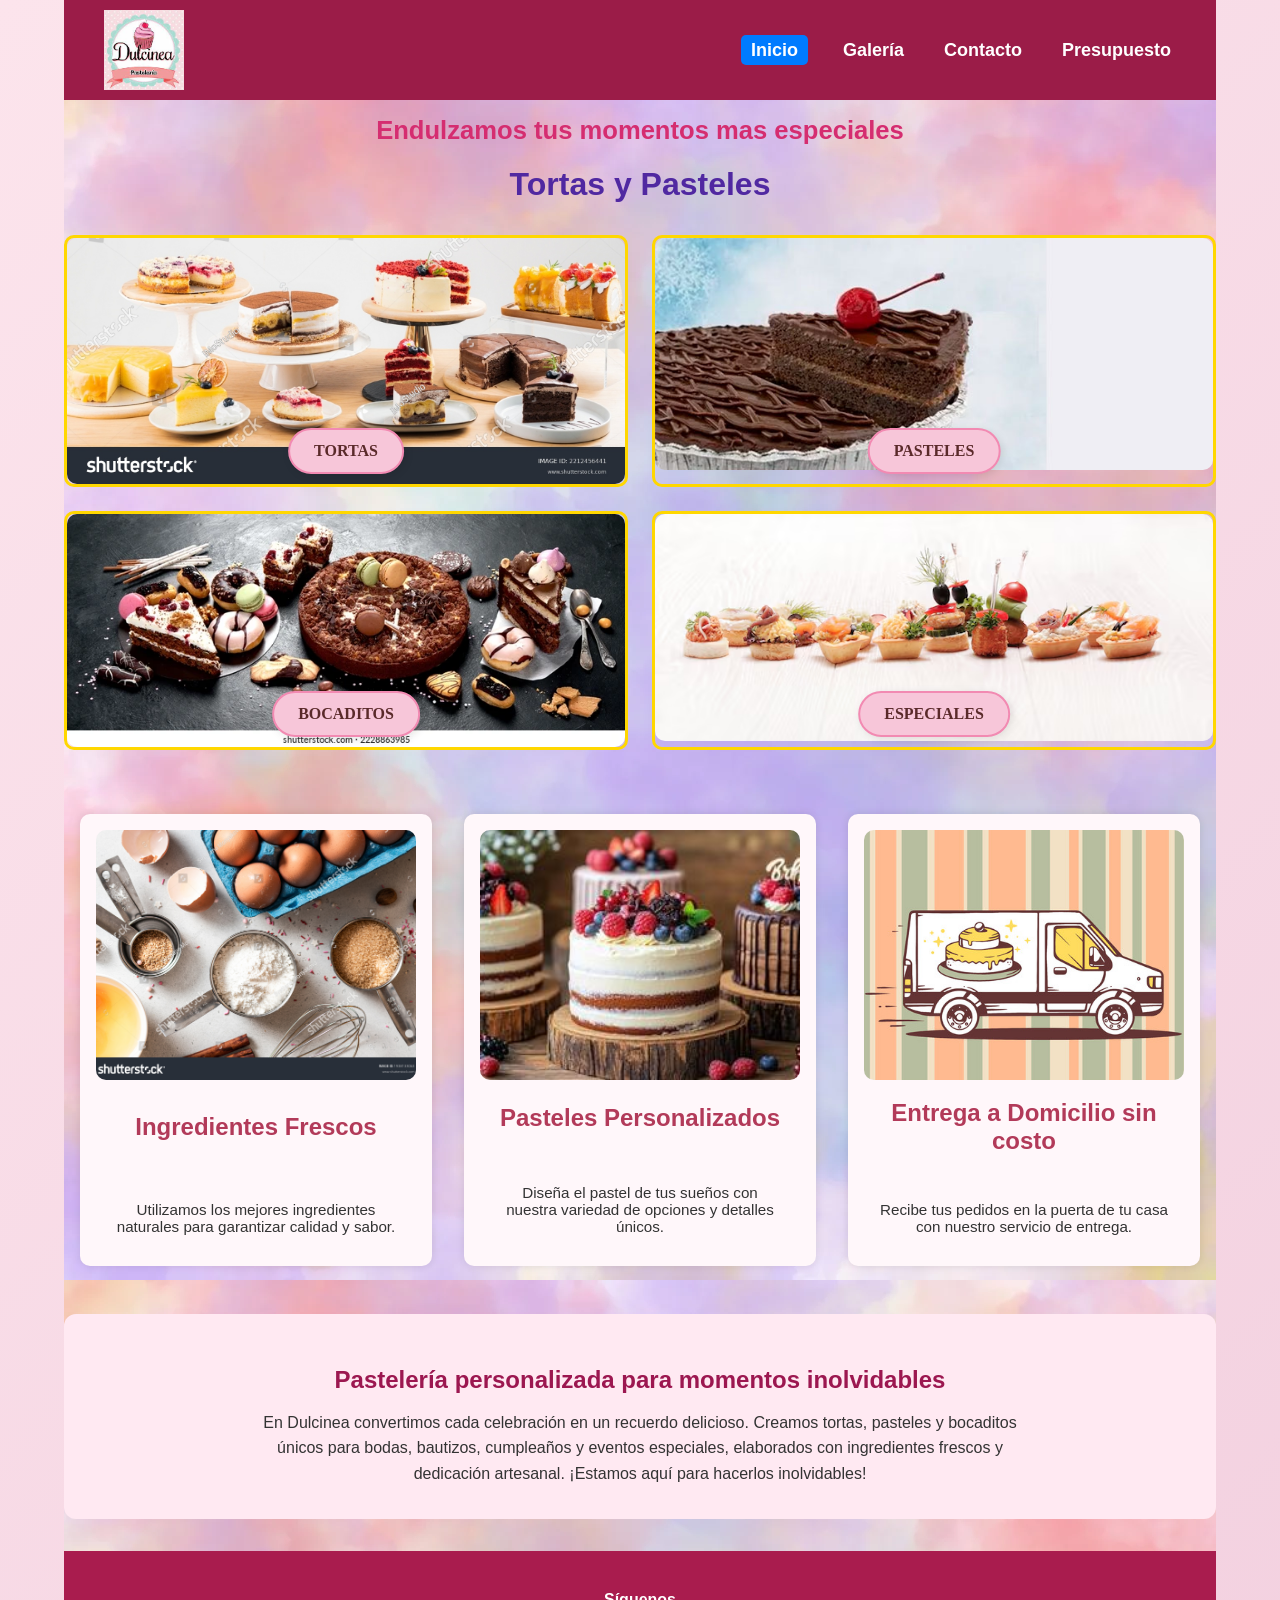
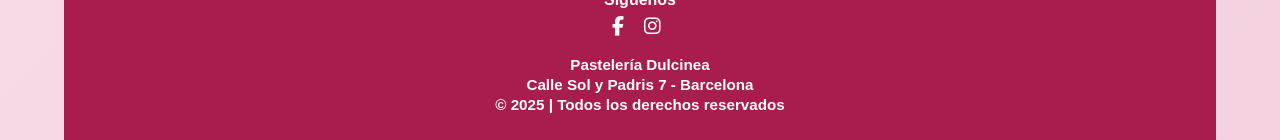
<file: index.html>
<!DOCTYPE html>
<html lang="es">
<head>
    <meta charset="UTF-8">
    <meta http-equiv="X-UA-Compatible" content="IE=edge">
    <meta name="viewport" content="width=device-width, initial-scale=1.0">
    <meta name="description" content="Descubre nuestra galería de tortas, pasteles y dulces personalizados.">
    <meta name="keywords" content="pastelería, tortas, pasteles, bocaditos, Barcelona, repostería personalizada">

    <link href="https://fonts.googleapis.com/css2?family=Dancing+Script&display=swap" rel="stylesheet">
    <link rel="stylesheet" href="https://cdnjs.cloudflare.com/ajax/libs/font-awesome/6.2.1/css/all.min.css">

    <title>Inicio</title>

    <link rel="stylesheet" href="./css/estilos.css">
</head> 
<body>
    <div class="container">
         <!-- ===================== CABECERA ===================== -->

       <header class="header">
            <!-- RUTA CORREGIDA AL LOGO -->
            <a href="index.html" class="logo">
                <img src="./img/logoD.jpeg" alt="logo">
            </a>

            <nav>
                <ul id="navMenu">
                    <!-- RUTAS CORREGIDAS ENTRE ARCHIVOS DENTRO DE /views -->
                    <li><a href="index.html" class="active">Inicio</a></li>
                    <li><a href="./views/galeria.html">Galería</a></li>
                    <li><a href="./views/contacto.html">Contacto</a></li>
                    <li><a href="./views/presupuesto.html">Presupuesto</a></li>
                </ul>
            </nav>
            

        </header>

        <div class="eslogan">
            <h2>Endulzamos tus momentos mas especiales</h2>
        </div>

        <h1 class="slogan">Tortas y Pasteles</h1>

        <div class="gallery">
            <div>
                <img src="./img/banner_tort.jpg" alt="Torta decorada con flores de crema" width="1500" height="661">
                <a class="button" href="./views/galeria.html">TORTAS</a>
            </div>

            <div>
                <img src="./img/banner_pastel.jpg" alt="Pastel con frutas frescas" width="674" height="280">
                <a class="button" href="./views/galeria.html">PASTELES</a>
            </div>

            <div>
                <img src="./img/bannerpast2.webp" alt="Bocadillos surtidos de chocolate y fruta" width="672" height="280">
                <a class="button"  href="./views/galeria.html">BOCADITOS</a>
            </div>

            <div>
                <img src="./img/bannerbocad.avif" alt="Torta especial para eventos" width="626" height="254">
                <a class="button" href="./views/galeria.html">ESPECIALES</a>
            </div>
        </div>

        <div class="sections">    
            <section class="section">
                <img src="./img/ingrediente.jpg" alt="Ingredientes frescos" width="1500" height="1102">
                <h2>Ingredientes Frescos</h2>
                <p>Utilizamos los mejores ingredientes naturales para garantizar calidad y sabor.</p>
            </section>

            <section class="section">
                <img src="./img/personalizado.jpeg" alt="Decoracion personalizada de pastel" width="376" height="200">
                <h2>Pasteles Personalizados</h2>
                <p>Diseña el pastel de tus sueños con nuestra variedad de opciones y detalles únicos.</p>
            </section>

            <section class="section">
                <img src="./img/entregadomi.jpg" alt="Entrega a domicilio sin costo" width="450" height="338">
                <h2>Entrega a Domicilio sin costo</h2>
                <p>Recibe tus pedidos en la puerta de tu casa con nuestro servicio de entrega.</p>
            </section>
        </div>  

        <div class="descripcion">
            <h2>Pastelería personalizada para momentos inolvidables</h2>
            <p>En Dulcinea convertimos cada celebración en un recuerdo delicioso. Creamos tortas, pasteles y bocaditos únicos para bodas, 
               bautizos, cumpleaños y eventos especiales, elaborados con ingredientes frescos y dedicación artesanal.  
               ¡Estamos aquí para hacerlos inolvidables!</p>
        </div>

        <footer>
            <div class="footer-container">
                <div class="social">
                    <p><strong>Síguenos</strong></p>
                    <a href="https://www.facebook.com/DulceEncantoPasteleria" target="_blank"><i class="fab fa-facebook-f"></i></a>
                    <a href="https://www.instagram.com/DulceEncantoPasteleria" target="_blank"><i class="fab fa-instagram"></i></a>
                </div>

                <div class="info">
                    <p><strong>Pastelería Dulcinea</strong></p>
                    <p><strong>Calle Sol y Padris 7 - Barcelona</strong></p>
                    <p><strong>&copy; 2025 | Todos los derechos reservados</strong></p>
                </div>
            </div>   
        </footer>

    </div>  
</body>
</html>
</file>
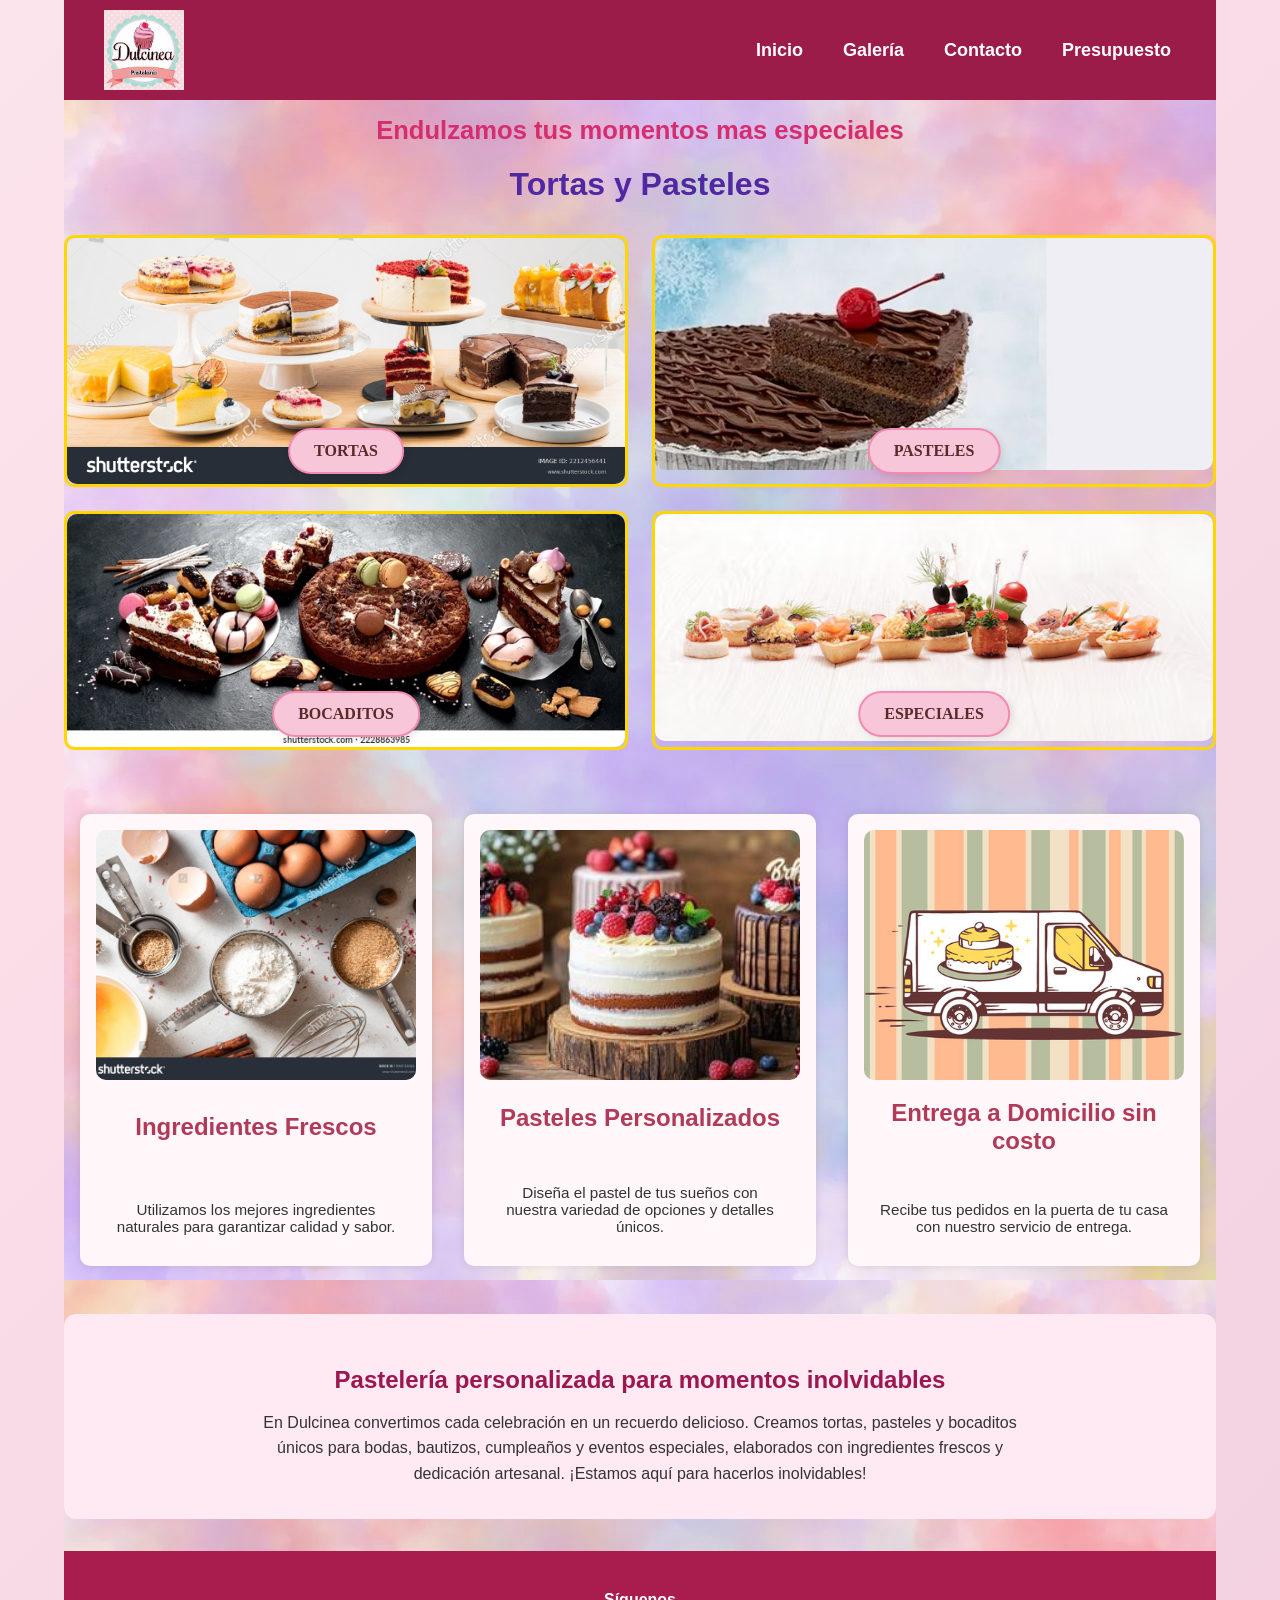
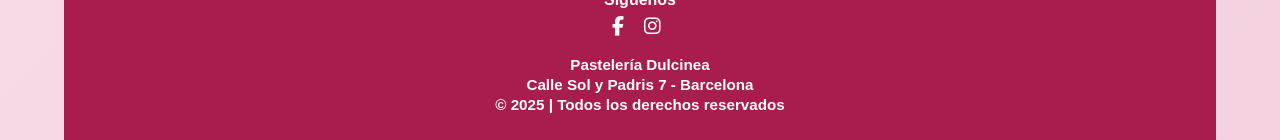
<file: views/index.html>
<!DOCTYPE html>
<html lang="es">
<head>
    <meta charset="UTF-8"/>
    <meta http-equiv="X-UA-Compatible" content="IE=edge"/>
    <meta name="viewport" content="width=device-width, initial-scale=1.0"/>
    <meta name="description" content="Descubre nuestra galería de tortas, pasteles y dulces personalizados.">
    <meta name="keywords" content="pastelería, tortas, pasteles, bocaditos, Barcelona, repostería personalizada">

    <link href="https://fonts.googleapis.com/css2?family=Dancing+Script&display=swap" rel="stylesheet">
    <link rel="stylesheet" href="https://cdnjs.cloudflare.com/ajax/libs/font-awesome/6.2.1/css/all.min.css">

    <title>Inicio</title>

    <!-- RUTA CORREGIDA AL CSS -->
    <link rel="stylesheet" href="../css/estilos.css">
</head> 
<body>
    <div class="container">

       <header class="header">
            <!-- RUTA CORREGIDA AL LOGO -->
            <a href="index.html" class="logo">
                <img src="../img/logoD.jpeg" alt="logo">
            </a>

            <nav>
                <ul id="navMenu">
                    <!-- RUTAS CORREGIDAS ENTRE ARCHIVOS DENTRO DE /views -->
                    <li><a href="index.html">Inicio</a></li>
                    <li><a href="galeria.html">Galería</a></li>
                    <li><a href="contacto.html">Contacto</a></li>
                    <li><a href="presupuesto.html">Presupuesto</a></li>
                </ul>
            </nav>
            

        </header>

        <div class="eslogan">
            <h2>Endulzamos tus momentos mas especiales</h2>
        </div>

        <h1 class="slogan">Tortas y Pasteles</h1>

        <div class="gallery">
            <div>
                <img src="../img/banner_tort.jpg" alt="Torta decorada con flores de crema" width="1500" height="661">
                <a class="button" href="galeria.html">TORTAS</a>
            </div>

            <div>
                <img src="../img/banner_pastel.jpg" alt="Pastel con frutas frescas" width="674" height="280">
                <a class="button" href="galeria.html">PASTELES</a>
            </div>

            <div>
                <img src="../img/bannerpast2.webp" alt="Bocadillos surtidos de chocolate y fruta" width="672" height="280">
                <a class="button" href="galeria.html">BOCADITOS</a>
            </div>

            <div>
                <img src="../img/bannerbocad.avif" alt="Torta especial para eventos" width="626" height="254">
                <a class="button" href="galeria.html">ESPECIALES</a>
            </div>
        </div>

        <div class="sections">    
            <section class="section">
                <img src="../img/ingrediente.jpg" alt="Ingredientes frescos" width="1500" height="1102">
                <h2>Ingredientes Frescos</h2>
                <p>Utilizamos los mejores ingredientes naturales para garantizar calidad y sabor.</p>
            </section>

            <section class="section">
                <img src="../img/personalizado.jpeg" alt="Decoracion personalizada de pastel" width="376" height="200">
                <h2>Pasteles Personalizados</h2>
                <p>Diseña el pastel de tus sueños con nuestra variedad de opciones y detalles únicos.</p>
            </section>

            <section class="section">
                <img src="../img/entregadomi.jpg" alt="Entrega a domicilio sin costo" width="450" height="338">
                <h2>Entrega a Domicilio sin costo</h2>
                <p>Recibe tus pedidos en la puerta de tu casa con nuestro servicio de entrega.</p>
            </section>
        </div>  

        <div class="descripcion">
            <h2>Pastelería personalizada para momentos inolvidables</h2>
            <p>En Dulcinea convertimos cada celebración en un recuerdo delicioso. Creamos tortas, pasteles y bocaditos únicos para bodas, 
               bautizos, cumpleaños y eventos especiales, elaborados con ingredientes frescos y dedicación artesanal.  
               ¡Estamos aquí para hacerlos inolvidables!</p>
        </div>

        <footer>
            <div class="footer-container">
                <div class="social">
                    <p><strong>Síguenos</strong></p>
                    <a href="https://www.facebook.com/DulceEncantoPasteleria" target="_blank"><i class="fab fa-facebook-f"></i></a>
                    <a href="https://www.instagram.com/DulceEncantoPasteleria" target="_blank"><i class="fab fa-instagram"></i></a>
                </div>

                <div class="info">
                    <p><strong>Pastelería Dulcinea</strong></p>
                    <p><strong>Calle Sol y Padris 7 - Barcelona</strong></p>
                    <p><strong>&copy; 2025 | Todos los derechos reservados</strong></p>
                </div>
            </div>   
        </footer>
    </div>  
</body>
</html>
</file>
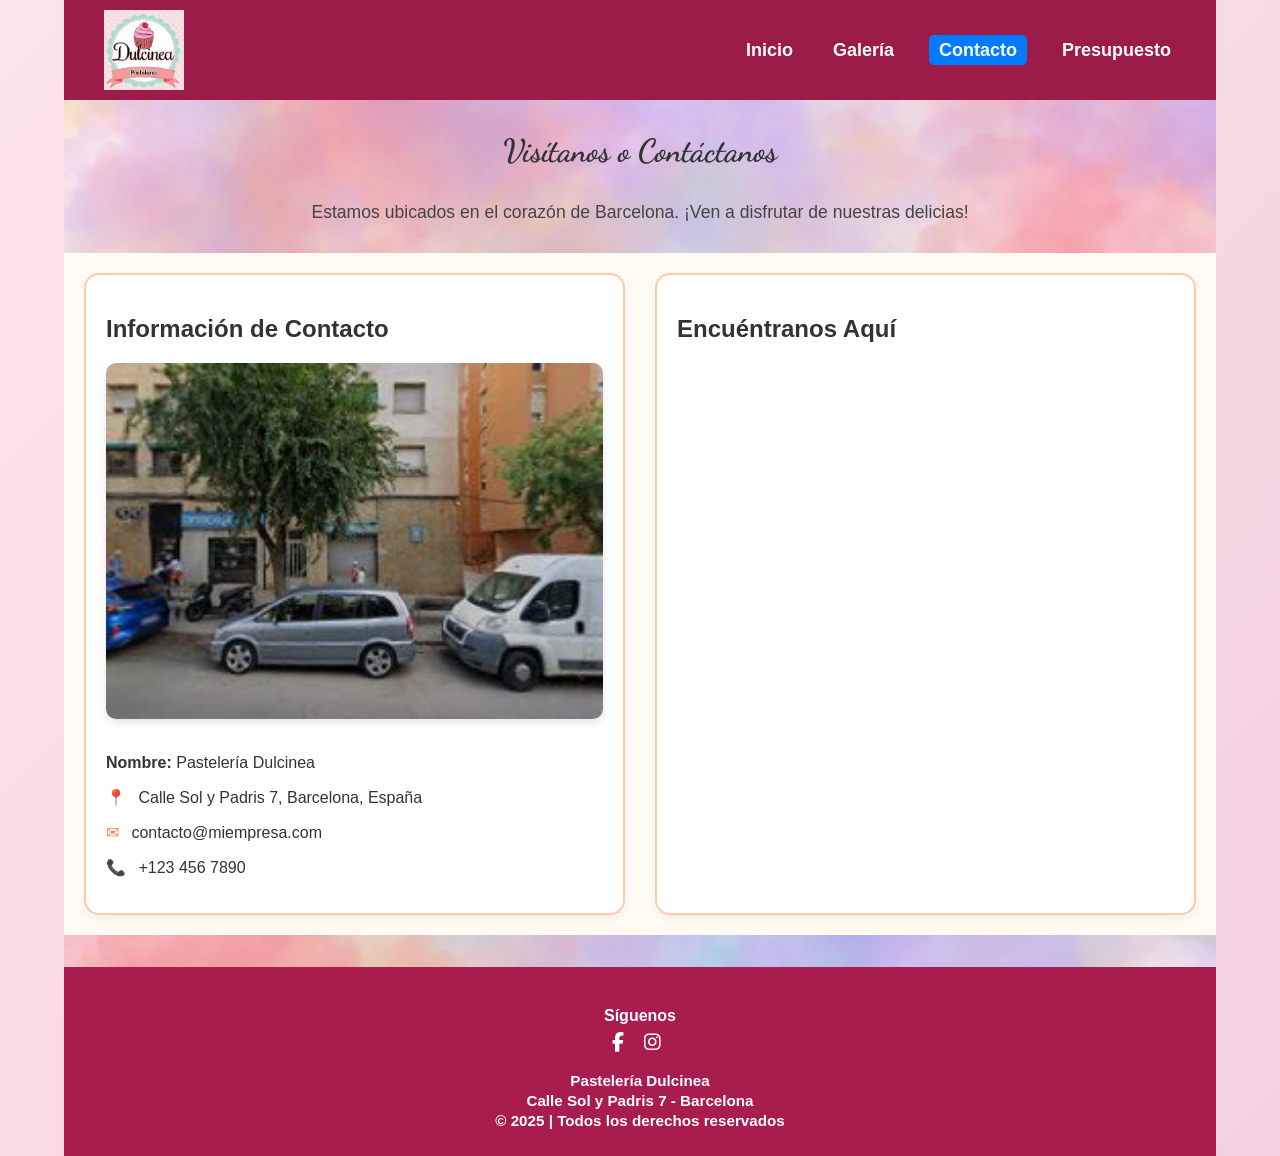
<file: views/contacto.html>
<!DOCTYPE html>
<html lang="es">
<head>
    <meta charset="UTF-8">
    <meta http-equiv="X-UA-Compatible" content="IE=edge">
    <meta name="viewport" content="width=device-width, initial-scale=1.0">
    <meta name="description" content="Descubre nuestra galería de tortas, pasteles y dulces personalizados.">
    <meta name="keywords" content="pastelería, tortas, pasteles, bocaditos, Barcelona, repostería personalizada">
    <title>Contacto</title>

    <!-- CSS CORRECTO -->
    <link rel="stylesheet" href="./../css/estilos.css">

    <link href="https://fonts.googleapis.com/css2?family=Dancing+Script&display=swap" rel="stylesheet">
    <link rel="stylesheet" href="https://cdnjs.cloudflare.com/ajax/libs/font-awesome/6.2.1/css/all.min.css">
</head>
<body>
    <div class="container">

        <header class="header">
            <!-- LOGO con ruta corregida -->
           <a href="./../index.html" class="logo">
                <img src="./../img/logoD.jpeg" alt="logo">
            </a>

            <nav aria-label="Menú principal">
                <ul id="navMenu">
                    <!-- RUTAS CORREGIDAS -->
                    <li><a href="./../index.html">Inicio</a></li>
                    <li><a href="galeria.html">Galería</a></li>
                    <li><a href="contacto.html" class="active">Contacto</a></li>
                    <li><a href="presupuesto.html">Presupuesto</a></li>
                </ul>
            </nav>
        </header>

        <main>
            <h1 class="title">Visítanos o Contáctanos</h1>
            <p class="text-center">Estamos ubicados en el corazón de Barcelona. ¡Ven a disfrutar de nuestras delicias!</p>

            <section class="contact-section">

                <div class="address">
                    <h2>Información de Contacto</h2>

                    <!-- IMAGEN corregida -->
                    <img src="../img/fachada.jpg" alt="Fachada de la pastelería Dulcinea" class="fachada-img">

                    <p><strong>Nombre:</strong> Pastelería Dulcinea</p>
                    <p><span class="icon">&#128205;</span> Calle Sol y Padris 7, Barcelona, España</p>
                    <p><span class="icon">&#9993;</span> contacto@miempresa.com</p>
                    <p><span class="icon">&#128222;</span> +123 456 7890</p>
                </div>

                <div class="address">
                    <h2>Encuéntranos Aquí</h2>

                    <div class="map-container">
                        <iframe
                            src="https://www.google.com/maps/embed?pb=!1m18!1m12!1m3!1d2992.123456789!2d2.111111!3d41.546789!2m3!1f0!2f0!3f0!3m2!1i1024!2i768!4f13.1!3m3!1m2!1s0x12a123456789abcdef%3A0x1234567890abcdef!2sPanader%C3%ADa%20y%20Pasteler%C3%ADa%20La%20Delicia!5e0!3m2!1ses!2ses!4v1234567890"
                            height="450"
                            style="border:0;"
                            allowfullscreen="allowfullscreen"
                            loading="lazy"
                            referrerpolicy="no-referrer-when-downgrade">
                        </iframe>
                    </div>
                </div>

            </section>
        </main>

         <footer>
            <div class="footer-container">
                <div class="social">
                    <p><strong>Síguenos</strong></p>
                    <a href="https://www.facebook.com/DulceEncantoPasteleria" target="_blank"><i class="fab fa-facebook-f"></i></a>
                    <a href="https://www.instagram.com/DulceEncantoPasteleria" target="_blank"><i class="fab fa-instagram"></i></a>
                </div>

                <div class="info">
                    <p><strong>Pastelería Dulcinea</strong></p>
                    <p><strong>Calle Sol y Padris 7 - Barcelona</strong></p>
                    <p><strong>&copy; 2025 | Todos los derechos reservados</strong></p>
                </div>
            </div>   
        </footer>

    </div>
</body>
</html>
</file>
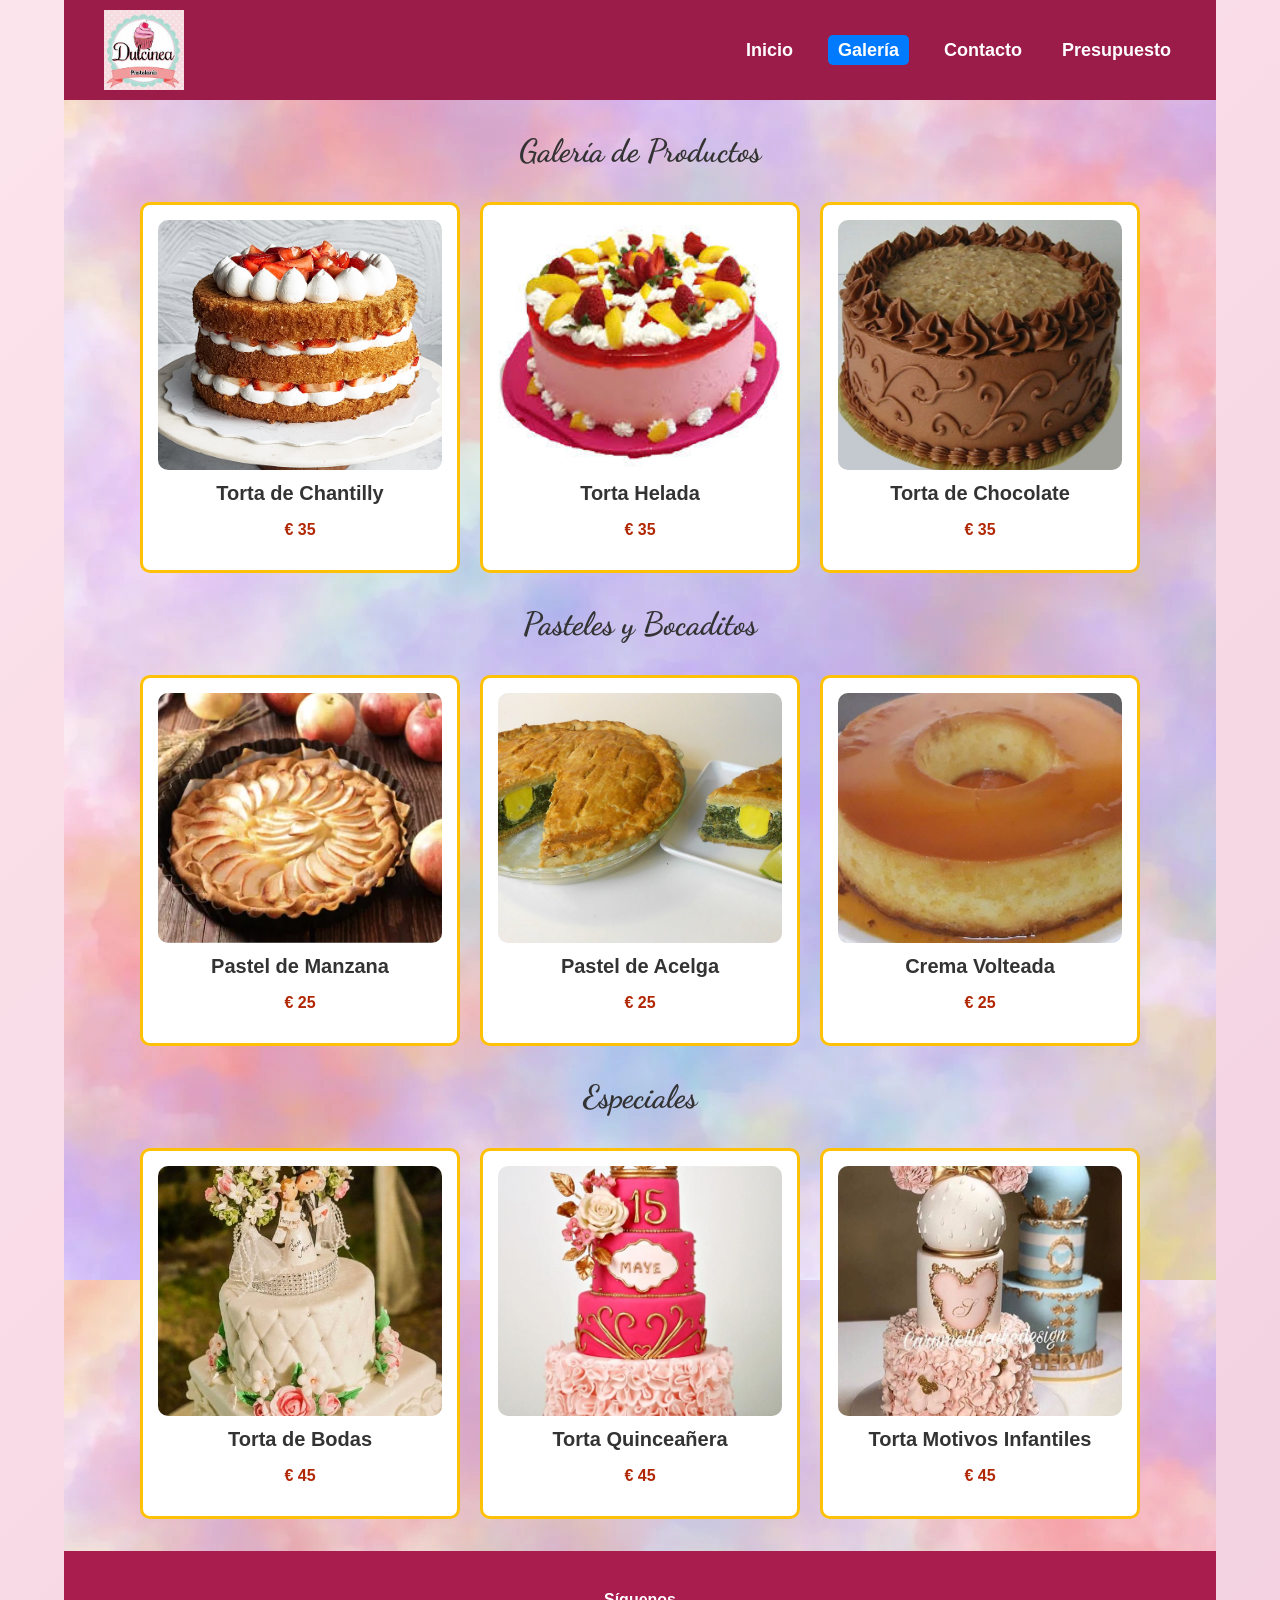
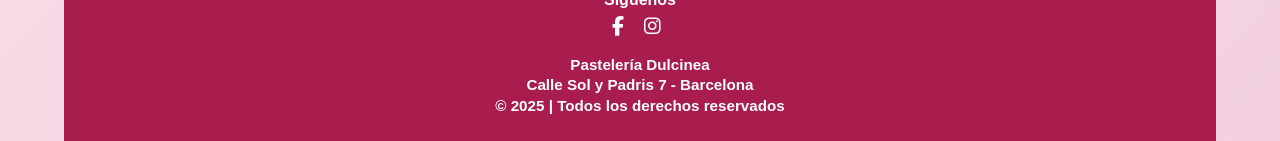
<file: views/galeria.html>
<!DOCTYPE html>
<html lang="es">
<head>
    <meta charset="UTF-8">
    <meta http-equiv="X-UA-Compatible" content="IE=edge">
    <meta name="viewport" content="width=device-width, initial-scale=1.0">
    <meta name="description" content="Descubre nuestra galería de tortas, pasteles y dulces personalizados.">
    <meta name="keywords" content="pastelería, tortas, pasteles, bocaditos, Barcelona, repostería personalizada">
    <title>Galeria</title>
  
    <!-- CSS CORRECTO -->
    <link rel="stylesheet" href="./../css/estilos.css">
    
    <link href="https://fonts.googleapis.com/css2?family=Dancing+Script&display=swap" rel="stylesheet">
    <link rel="stylesheet" href="https://cdnjs.cloudflare.com/ajax/libs/font-awesome/6.2.1/css/all.min.css">
</head>
<body>
    <div class="container">
 <!-- ===================== CABECERA ===================== -->
        <header class="header">
            <!-- LOGO CORREGIDO -->
        <a href="./../index.html" class="logo">
                <img src="./../img/logoD.jpeg" alt="logo">
            </a>

            <nav>
                <ul id="navMenu">
            
                    <li><a href="./../index.html">Inicio</a></li>
                    <li><a href="galeria.html" class="active">Galería</a></li>
                    <li><a href="contacto.html">Contacto</a></li>
                    <li><a href="presupuesto.html">Presupuesto</a></li>
                </ul>
            </nav>
        </header>

        <main class="contend">

            <!-- TORTAS -->
            <section>
                <h1 class="title">Galería de Productos</h1>
                <div class="galeria">
               
                    <div class="producto">  
                        <div class="img-container">
                            <img src="../img/tortas/torta1.jpg" alt="Torta Chantilly" width="681" height="681">
                        </div>
                        <h2>Torta de Chantilly</h2>
                        <p class="precio">€ 35</p>
                    </div>

                    <div class="producto">   
                        <div class="img-container">
                            <img src="../img/tortas/torta6.jpeg" alt="Torta Helada" width="236" height="214">
                        </div>
                        <h2>Torta Helada</h2>
                        <p class="precio">€ 35</p>
                    </div>

                    <div class="producto">
                        <div class="img-container">
                            <img src="../img/tortas/torta3.jpg" alt="Torta de Chocolate" width="704" height="599">
                        </div>
                        <h2>Torta de Chocolate</h2>
                        <p class="precio">€ 35</p>
                    </div>
                    
                </div>
            </section>

            <!-- PASTELES Y BOCADITOS -->
            <section>
                <h2 class="title">Pasteles y Bocaditos</h2>
                <div class="galeria">

                    <div class="producto">
                        <div class="img-container">
                            <img src="../img/pasteles/pastelmanz.webp" alt="Pastel de manzana" width="425" height="264">
                        </div>
                        <h2>Pastel de Manzana</h2>
                        <p class="precio">€ 25</p>
                    </div>

                    <div class="producto">
                        <div class="img-container">
                            <img src="../img/pasteles/pasacelga.jpg" alt="Pastel de Acelga" width="1280" height="720">
                        </div>
                        <h2>Pastel de Acelga</h2>
                        <p class="precio">€ 25</p>
                    </div>

                    <div class="producto">
                        <div class="img-container">
                            <img src="../img/pasteles/lecheasada.jpg" alt="Leche asada" width="680" height="482">
                        </div>
                        <h2>Crema Volteada</h2>
                        <p class="precio">€ 25</p>
                    </div>

                </div>
            </section>

            <!-- ESPECIALES -->
            <section>
                <h3 class="title">Especiales</h3>
                <div class="galeria">

                    <div class="producto">
                        <div class="img-container">
                            <img src="../img/tortas/tortae1.jpg" alt="Torta de matrimonio" width="467" height="700">
                        </div>
                        <h2>Torta de Bodas</h2>
                        <p class="precio">€ 45</p>
                    </div>

                    <div class="producto">
                        <div class="img-container">
                            <img src="../img/tortas/tortae3.jpg" alt="Torta de quinceaños" width="621" height="900">
                        </div>
                        <h2>Torta Quinceañera</h2>
                        <p class="precio">€ 45</p>
                    </div>

                    <div class="producto">
                        <div class="img-container">
                            <img src="../img/tortas/tortae4.jpg" alt="Torta infantil" width="736" height="880">
                        </div>
                        <h2>Torta Motivos Infantiles</h2>
                        <p class="precio">€ 45</p>
                    </div>

                </div>
            </section>
        </main>

         <footer>
            <div class="footer-container">
                <div class="social">
                    <p><strong>Síguenos</strong></p>
                    <a href="https://www.facebook.com/DulceEncantoPasteleria" target="_blank"><i class="fab fa-facebook-f"></i></a>
                    <a href="https://www.instagram.com/DulceEncantoPasteleria" target="_blank"><i class="fab fa-instagram"></i></a>
                </div>

                <div class="info">
                    <p><strong>Pastelería Dulcinea</strong></p>
                    <p><strong>Calle Sol y Padris 7 - Barcelona</strong></p>
                    <p><strong>&copy; 2025 | Todos los derechos reservados</strong></p>
                </div>
            </div>   
        </footer>

    </div>
</body>
</html>
</file>
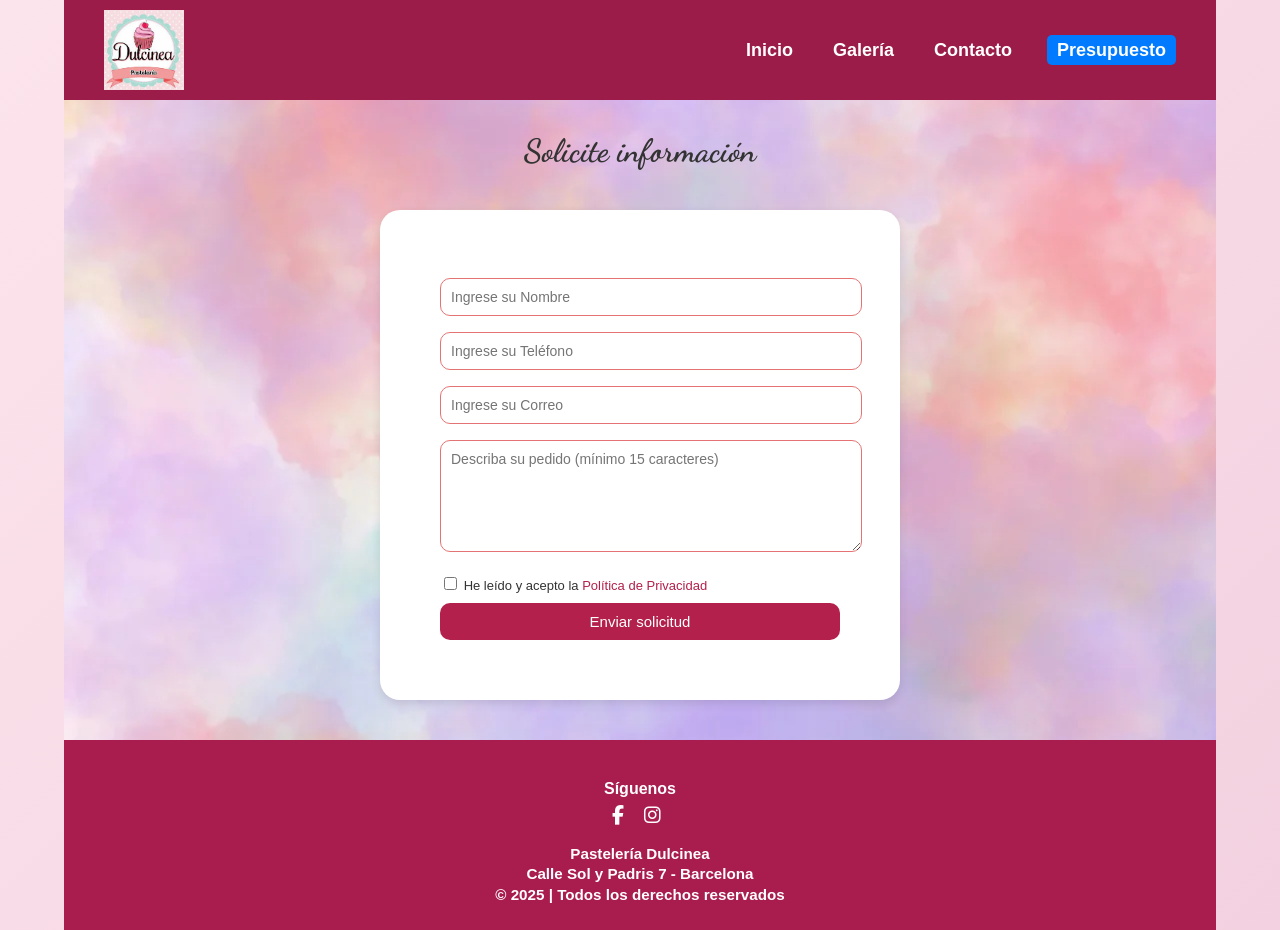
<file: views/presupuesto.html>
<!DOCTYPE html>
<html lang="es">
<head>
    <meta charset="UTF-8">
    <meta http-equiv="X-UA-Compatible" content="IE=edge">
    <meta name="viewport" content="width=device-width, initial-scale=1.0">

    <!-- Metadatos SEO -->
    <meta name="description" content="Solicite su presupuesto personalizado para tortas, pasteles y bocaditos.">
    <meta name="keywords" content="pastelería, presupuesto, tortas, dulces, pedidos especiales">

    <title>Presupuesto</title>

    <!-- Archivo CSS principal -->
    <link rel="stylesheet" href="./../css/estilos.css">

    <!-- Fuentes y librerías de iconos -->
    <link href="https://fonts.googleapis.com/css2?family=Dancing+Script&display=swap" rel="stylesheet">
    <link rel="stylesheet" href="https://cdnjs.cloudflare.com/ajax/libs/font-awesome/6.2.1/css/all.min.css">
</head>

<body>
    <div class="container">

        <!-- ===================== CABECERA ===================== -->
        <header class="header">

            <!-- Logo con ruta corregida -->
            <a href="./../index.html" class="logo">
                <img src="./../img/logoD.jpeg" alt="logo">
            </a>

            <!-- Menú de navegación -->
            <nav>
                <ul id="navMenu">
                    <li><a href="./../index.html">Inicio</a></li>
                    <li><a href="galeria.html">Galería</a></li>
                    <li><a href="contacto.html">Contacto</a></li>
                    <!-- Enlace activo en esta página -->
                    <li><a href="presupuesto.html" class="active">Presupuesto</a></li>
                </ul>
            </nav>
        </header>

        <!-- Título principal -->
        <h1 class="title" style="text-align:center; font-family:'Dancing Script', cursive;">
            Solicite información
        </h1>

        <!-- ===================== FORMULARIO ===================== -->
        <section class="form-register">

          

            <!-- 
                * El formulario utiliza método GET por simplicidad.
                * Utiliza ancla #gracias para mostrar mensaje de éxito.
            -->
            <form action="#gracias" method="get">

                <!-- Campo de nombre -->
                <input class="controls" type="text" name="nombres" id="nombres"
                    placeholder="Ingrese su Nombre"
                    pattern="^[A-Za-zÁÉÍÓÚáéíóúÑñ ]{2,50}$"
                    title="Solo letras y espacios, mínimo 2 caracteres"
                    required>

                <!-- Campo de teléfono validado -->
                <input class="controls" type="tel" name="telefono" id="telefono"
                    placeholder="Ingrese su Teléfono"
                    pattern="^[6-9][0-9]{8}$"
                    title="Debe contener 9 cifras y empezar por 6, 7, 8 o 9"
                    required>

                <!-- Campo correo electrónico -->
                <input class="controls" type="email" name="correo" id="correo"
                    placeholder="Ingrese su Correo"
                    required>

                <!-- Campo multilínea para descripción del pedido -->
                <textarea class="controls" name="pedido" id="pedido"
                    placeholder="Describa su pedido (mínimo 15 caracteres)"
                    minlength="15"
                    title="Debe describir el pedido con al menos 15 caracteres"
                    required></textarea>

                <!-- Aceptación de política de privacidad -->
                <div class="terminos">
                    <input type="checkbox" id="privacidad" required>
                    <label for="privacidad">
                        He leído y acepto la
                        <a href="#privacidad-info">Política de Privacidad</a>
                    </label>
                </div>

                <!-- Botón de envío -->
                <input class="botons" type="submit" value="Enviar solicitud">
            </form>
        </section>

        <!-- ===================== MENSAJE DE ENVÍO ===================== -->
        <!-- Se muestra solo cuando la URL contiene #gracias -->
        <p id="gracias">✅ ¡Su solicitud se ha enviado correctamente!</p>


        <!-- ===================== PIE DE PÁGINA ===================== -->
        <footer>
            <div class="footer-container">

                <!-- Redes sociales -->
                <div class="social">
                    <p><strong>Síguenos</strong></p>
                    <a href="https://www.facebook.com/DulceEncantoPasteleria" target="_blank"><i class="fab fa-facebook-f"></i></a>
                    <a href="https://www.instagram.com/DulceEncantoPasteleria" target="_blank"><i class="fab fa-instagram"></i></a>
                </div>

                <!-- Información de contacto -->
                <div class="info">
                    <p><strong>Pastelería Dulcinea</strong></p>
                    <p><strong>Calle Sol y Padris 7 - Barcelona</strong></p>
                    <p><strong>&copy; 2025 | Todos los derechos reservados</strong></p>
                </div>
            </div>   
        </footer>

    </div>
</body>
</html>
</file>
<file: css/estilos.css>
/* ========== VARIABLES ========= */
:root {
  --colorPrimario: #9600ff;
  --colorSecundario: #f6c5ff;
  --colorComplementario: #ffc107;
}

body {
  background: url(../img/fondopasteleria.avif);
  background-color: pink;
  font-family: 'Merienda', cursive;
  margin: 0;
  padding: 0;
  color: #333;
}

/* ========== CONTENEDOR PRINCIPAL ========= */
.container {
  background: url(../img/fondomatizado.webp);
  background-color:#e0b9af;

  margin: 0 auto;
  max-width: 1200px;
  width: 90%;
}

/* Estilos generales del header */
.header {
  display: flex;
  justify-content: space-between;  /* Logo a la izquierda, menú a la derecha */
  align-items: center;             /* Centra verticalmente */
  padding: 10px 40px;              /* Espaciado interno */
  background-color: #9b1c48;       /* Burdeos */
}

/* Logo */
.header .logo img {
  height: 80px;     /* Ajusta el tamaño */
  width: auto;
  display: block;
}
/* Menú */
#navMenu {
  display: flex;
  list-style: none;   /* Quita los puntitos */
  margin: 0;
  padding: 0;
  gap: 30px;          /* Espacio entre los items */
}

#navMenu li a {
  text-decoration: none;  /* Sin subrayado */
  color: white;           /* Texto blanco para contraste */
  font-weight: bold;
  font-size: 18px;
  transition: color 0.3s;
}

#navMenu li a:hover {
  color: #f6c90e;         /* Un color amarillo/dorado al pasar el ratón */
}

/* Menú horizontal centrado */
nav ul {
  list-style: none;
  display: flex;
  gap: 20px;
  padding: 0;
  margin: 0;
  justify-content: center;

}

nav ul li a {
  position: relative;
  text-decoration: none;
  color: #333;
  font-weight: 500;
  padding: 10px 5px;
  transition: color 0.3s;
}


/* Efecto de borde inferior al pasar el ratón */
nav ul li a::after {
  content: '';
  position: absolute;
  left: 0;
  bottom: 0;
  height: 3px;
  width: 0%;
  background-color: #007bff;
  transition: width 0.3s;
}

nav ul li a:hover::after {
  width: 100%;
}

/* Enlace activo */
nav ul li a.activo {
  color: #007bff;
}

nav ul li a.activo::after {
  width: 100%; /* subraya completamente el enlace activo */
}



/* ========== INICIO ========= */
/* Eslogan */
.eslogan h2 {
  text-align: center;
  color: #d52d70;
  font-size: 1.6rem;
  margin-top: 1rem;
}
.slogan {
  text-align: center;
  color: #5028a1;
  font-size: 2rem;
  margin-bottom: 1rem;
}
/* ========== GALERÍA DE PRODUCTOS ========= */
.gallery {
  display: grid;
  grid-template-columns: repeat(2, 1fr); /* Fuerza 2 columnas */
  gap: 1.5rem;
  padding: 1rem 0;
  justify-items: center;
}
.gallery div {
  position: relative;
  overflow: hidden;
  border: 3px solid gold;
  border-radius: 10px;
}
.gallery img {
  width: 100%;
  height: auto;
  display: block;
  border-radius: 10px;
}
.button {
  position: absolute;
  bottom: 10px;
  left: 50%;
  transform: translateX(-50%);
  background-color: rgba(255, 255, 255, 0.9);
  color: #8c1242;
  padding: 0.5rem 1rem;
  text-decoration: none;
  border-radius: 8px;
  font-weight: bold;
  font-size: 1rem;
}
/* ========== SECCIONES ========= */
.sections {
  display: flex;
  flex-wrap: wrap;
  justify-content: center;
  gap: 2rem;
  margin-top: 2rem;
  padding: 1rem 0;
}
.section {
  flex: 1 1 300px;
  max-width: 320px;
  min-height: 420px;
  text-align: center;
  background-color: #fff7fa;
  border-radius: 10px;
  padding: 1rem;
  box-shadow: 0 0 8px rgba(0,0,0,0.1);
  display: flex;
  flex-direction: column;
  justify-content: space-between;
  object-fit: cover;
}

.section img {
  width: 100%;
  height: auto;
  border-radius: 10px;
}
.section h2 {
  margin-top: 0.5rem;
  color: #b23a59;
}

.section p {
  font-size: 0.95rem;
  padding: 0 1rem;
}
.sections .section img {
    width: 100%;
    height: 250px;   /* Ajusta la altura a la que quieras */
    object-fit: cover;
    border-radius: 10px;
    display: block;
}

/* ========== DESCRIPCIÓN ========= */
.descripcion {
  text-align: center;
  padding: 2rem 1rem;
  background-color: #ffe9f2;
  border-radius: 12px;
  margin-top: 2rem;
}

.descripcion h2 {
  color: #9c1750;
  margin-bottom: 1rem;
}

.descripcion p {
  max-width: 800px;
  margin: auto;
  line-height: 1.6;
  font-size: 1rem;
}

/* ========== GALERÍA GENERAL ========= */
.galeria {
  display: grid;
  max-width: 1000px;
  margin: 0 auto;
  grid-template-columns: repeat(auto-fit, minmax(250px, 1fr));
  gap: 20px;
}
.galeria .producto {
  background: #fff;
  padding: 15px;
  border: 3px solid var(--colorComplementario);
  border-radius: 10px;
  text-align: center;
  transition: transform 0.3s ease, box-shadow 0.3s ease;
}
.galeria .producto:hover {
  transform: scale(1.02);
  box-shadow: 0 6px 20px rgba(0, 0, 0, 0.15);
}
.galeria .producto .img-container {
  width: 100%;
  height: 250px;
  overflow: hidden;
  border-radius: 10px;
  margin-bottom: 12px;
}
.galeria .producto .img-container img {
  width: 100%;
  height: 100%;
  object-fit: cover;
  display: block;
}
.producto h2 {
  font-size: 1.25rem;
  margin: 0.5rem 0;
}
.precio {
  font-size: 1rem;
  color: #b12704;
  font-weight: bold;
}

/* ========== TÍTULOS ========= */
.title {
  text-align: center;
  font-family: 'Dancing Script', cursive;
  font-size: 2rem;
  margin: 2rem 0;
  color: #333;
}
.title--contacto {
  color: #b45f06;
  margin-top: 30px;
}

/* ========== PRESUPUESTO Formulario  ========= */
     body {
      background: linear-gradient(135deg, #fce4ec, #f3d1e0);
      font-family: 'Arial', sans-serif;
      margin: 0;
      padding: 0;
    }

    
    .form-register {
      background: #fff;
      width: 110%;
      max-width: 400px;
      margin: 40px auto;
      padding: 60px;
      border-radius: 20px;
      box-shadow: 0 4px 10px rgba(0,0,0,0.1);
    }

    .form-register h4 {
      text-align: center;
      color: #b3204b;
      font-family: 'Dancing Script', cursive;
      font-size: 28px;
      margin-bottom: 15px;
    }

    .controls {
      width: 100%;
      padding: 10px;
      margin: 8px 0;
      border: 1px solid #ccc;
      border-radius: 10px;
      font-size: 14px;
    }

    input:valid {
      border-color: #8fd38f;
    }

    input:invalid {
      border-color: #e57373;
    }

    .terminos {
      margin: 10px 0;
      font-size: 13px;
      text-align: left;
    }

    .terminos a {
      color: #b3204b;
      text-decoration: none;
    }

    .botons {
      background-color: #b3204b;
      color: white;
      width: 100%;
      border: none;
      padding: 10px;
      border-radius: 10px;
      font-size: 15px;
      cursor: pointer;
      transition: 0.3s;
    }

    .botons:hover {
      background-color: #d94172;
    }

    /* Mensaje de éxito con CSS */
    #gracias {
      display: none;
      text-align: center;
      color: green;
      margin: 20px auto;
      font-weight: bold;
      max-width: 400px;
    }

    /* Si el hash #gracias está en la URL, se muestra */
    :target#gracias {
      display: block;
    }

    textarea.controls {
    width: 100%;
    padding: 10px;
    margin: 8px 0;
    border: 1px solid #ccc;
    border-radius: 10px;
    font-size: 14px;
    min-height: 90px;
    resize: vertical;
    font-family: inherit;
}

textarea:valid {
    border-color: #8fd38f;
}

textarea:invalid {
    border-color: #e57373;
}
/* ========== MODAL ========= */
.modal {
  display: none;
  position: fixed;
  z-index: 999;
  top: 0;
  left: 0;
  width: 100%;
  height: 100%;
  background: rgba(0, 0, 0, 0.3);
  justify-content: center;
  align-items: center;
}
.modal:target {
  display: flex;
}
.modal-contenido {
  background: #fff;
  margin: 10% auto;
  padding: 20px;
  border-radius: 10px;
  max-width: 90%;
  text-align: center;
  box-shadow: 0 0 10px rgba(0, 0, 0, 0.3);
}
.modal-contenido h2 {
  margin-top: 0;
  color: #b63e19;
}
.modal-contenido .cerrar {
  display: inline-block;
  margin-top: 1.5rem;
  padding: 0.5rem 1rem;
  background-color: #b63e19;
  color: white;
  text-decoration: none;
  border-radius: 5px;
}
.modal-contenido .cerrar:hover {
  background-color: #993014;
}

/* ========== CONTACTO ========= */
a.active {
  color: white;
  background-color: #007bff;
  border-radius: 5px;
  padding: 5px 10px;
  text-decoration: none;
}

.text-center {
  text-align: center;
  margin-bottom: 30px;
  font-size: 1.1em;
  color: #444;
}
.contact-section {
  display: flex;
  flex-wrap: wrap;
  justify-content: center;
  gap: 30px;
  padding: 20px;
  background-color: #fffaf3;
}
.address {
  flex: 1 1 350px;
  max-width: 500px;
  background: #fff;
  padding: 20px;
  border: 2px solid #ffcba4;
  border-radius: 15px;
  box-shadow: 0 4px 10px rgba(0, 0, 0, 0.05);
}
.columna h2 {
  color: #d2691e;
  margin-bottom: 15px;
  text-align: center;
}
.fachada-img {
  width: 100%;
  border-radius: 10px;
  box-shadow: 0 4px 8px rgba(0, 0, 0, 0.1);
  margin-bottom: 15px;
}
.icon {
  margin-right: 8px;
  color: #ff7f50;
}
.map-container {
  position: relative;
  padding-bottom: 56.25%;
  height: 0;
  overflow: hidden;
}
.map-container iframe {
  position: absolute;
  top: 0;
  left: 0;
  width: 100%;
  height: 100%;
  border: 0;
}
/* ========== FOOTER ========= */
footer {
  background-color: #a91c4e;
  color: #fff;
  padding: 1.5rem 0;
  margin-top: 2rem;
}
.footer-container {
  display: flex;
  flex-direction: column;
  align-items: center;
  gap: 1rem;
}
.social i {
  text-align: center;
  font-size: 1.2rem;
  margin: 0 0.5rem;
  color: #fff;
}

.social p {
  margin-bottom: 0.5rem;
}
.info p {
  margin: 0.2rem 0;
  font-size: 0.95rem;
  text-align: center;
}
/* ========== RESPONSIVE ========= */
@media (max-width: 768px) {
  .sections,
  .footer-container,
  .contact-section {
    flex-direction: column;
    align-items: center;
  }
  .columna {
    width: 100%;
  }
  .galeria {
    grid-template-columns: repeat(auto-fit, minmax(150px, 1fr));
  }
}
.button {
    display: inline-block;
    padding: 12px 24px;
    background-color: #f7c6d9; /* Rosa claro pastel */
    color: #5a2a2a; /* Marrón suave para contraste */
    text-decoration: none;
    border: 2px solid #f28ab2;
    border-radius: 25px;
    font-weight: bold;
    font-family: 'Merienda', cursive;
    font-size: 1rem;
    box-shadow: 2px 2px 8px rgba(0,0,0,0.1);
    transition: all 0.3s ease;
}
.button:hover {
    background-color: #f28ab2; /* Rosa más fuerte al pasar el mouse */
    color: white;
    transform: scale(1.05);
    box-shadow: 2px 4px 12px rgba(0,0,0,0.2);
}
</file>
